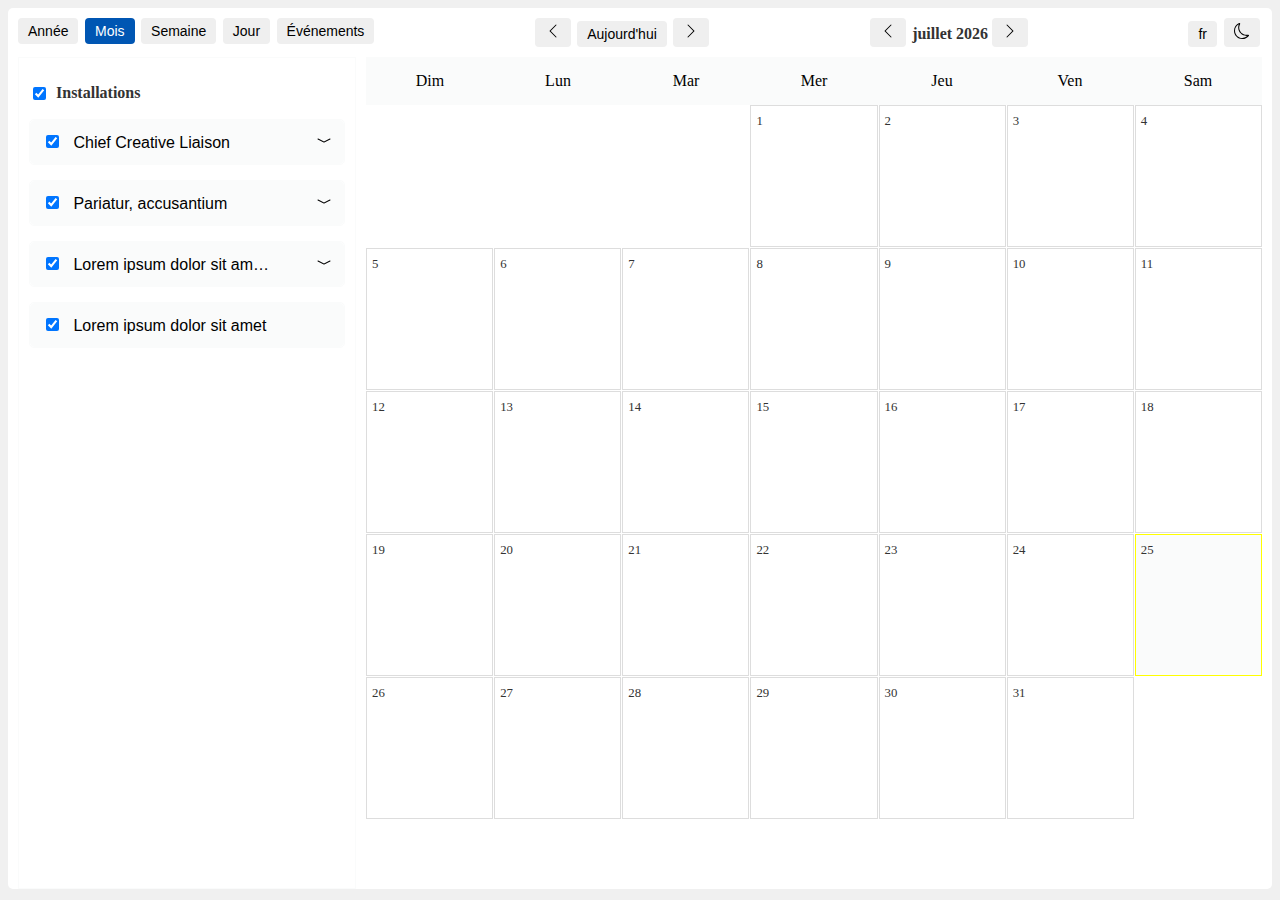
<file: index.html>
<!DOCTYPE html>
<html lang="en">
<head>
  <meta charset="UTF-8">
  <meta name="viewport" content="width=device-width, initial-scale=1.0">
  <title>Calendrier</title>
  <link rel="stylesheet" href="./schedule/src/css/index.css">
</head>
<body>
 <div id="schedule"></div>
  <script type="module">
    import { events, checkboxes } from "./events.js";    
    
    const options = {
      containerId: 'schedule',
      editable: true,
      defaultView: 'month',
      defaultLang: 'fr',
      events,
      checkboxes,
    };
   
    import { Schedule } from "./schedule/src/js/index.js";

    document.addEventListener('DOMContentLoaded', () => {

      const schedule = new Schedule(options);

      schedule.on('add', (eventData) => {
        schedule.eventManager.addEvent(eventData.date, {...eventData, id: events.length});
        schedule.updateView();
      });

      schedule.on('duplicate', ({date, event}) => {
        schedule.eventManager.duplicateEvent(date, {...event, id: events.length});
        schedule.updateView();
      });

      schedule.on('adds', (eventsData) => {
        schedule.eventManager.addEvents(eventsData.map((el, i)=> ({... el, id: (i+events.length)})));
        schedule.updateView();
      });

      schedule.on('update', (eventData) => {
        schedule.eventManager.updateEvent(eventData.date, eventData);
        schedule.updateView();
      });

      schedule.on('updaterecurrency', (eventData) => {
        schedule.eventManager.updateRecurrencyEvent(eventData);
        schedule.updateView();
      });

      schedule.on('move', ({date, id, newDate}) => {
        schedule.eventManager.moveEvent(date, id, newDate); 
        schedule.updateView();
      });      
      
      schedule.on('moveupdate', ({date, event}) => {
        schedule.eventManager.moveUpdateEvent(date, event); 
        schedule.updateView();
      });

      schedule.on('moveupdatehour', ({date, id, newDate, hour}) => {
        schedule.eventManager.moveUpdateHourEvent(date, id, newDate, hour); 
        schedule.updateView();
      });

      schedule.on('moves', ({date, newDate}) => {
        schedule.eventManager.moveEvents(date, newDate); 
        schedule.updateView();
      });

      schedule.on('remove', ({date, event}) => {
        schedule.eventManager.removeEvent(date, event.id);
        schedule.updateView();
      });

      schedule.on('removerecurrence', (eventData) => {
        schedule.eventManager.removeRecurrencyEvent(eventData);
        schedule.updateView();
      });

    });
    
  </script>
</body>
</html>
</file>
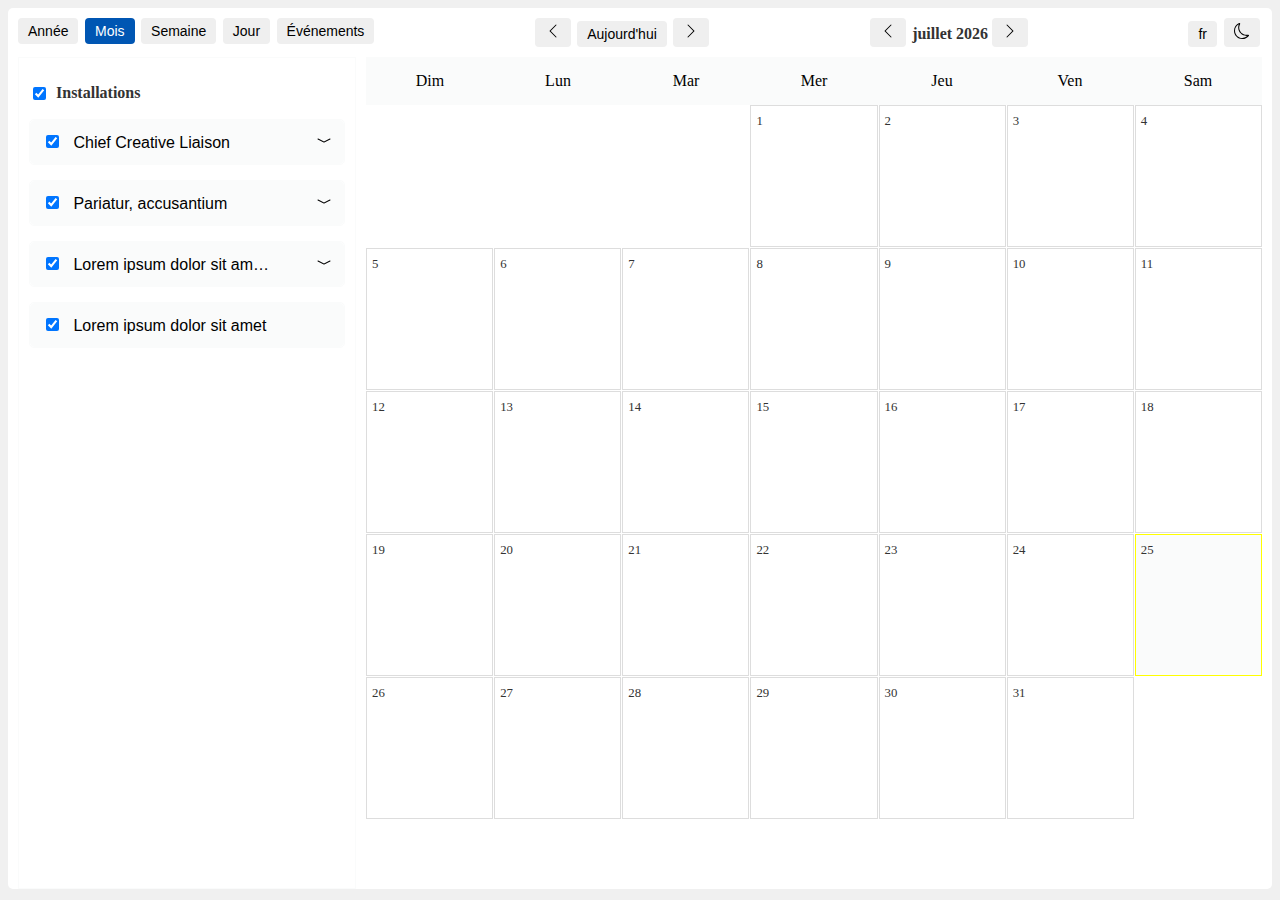
<file: schedule/exemple/index.html>
<!DOCTYPE html>
<html lang="en">
<head>
  <meta charset="UTF-8">
  <meta name="viewport" content="width=device-width, initial-scale=1.0">
  <title>Calendrier</title>
  <link rel="stylesheet" href="../src/css/index.css">
</head>
<body>
 <div id="schedule"></div>
  <script type="module">
    import { events, checkboxes } from "./events.js";    
    
    const options = {
      containerId: 'schedule',
      editable: true,
      defaultView: 'month',
      defaultLang: 'fr',
      events,
      checkboxes,
    };
   
    import { Schedule } from "../src/js/index.js";

    document.addEventListener('DOMContentLoaded', () => {

      const schedule = new Schedule(options);

      schedule.on('add', (eventData) => {
        schedule.eventManager.addEvent(eventData.date, {...eventData, id: events.length});
        schedule.updateView();
      });

      schedule.on('duplicate', ({date, event}) => {
        schedule.eventManager.duplicateEvent(date, {...event, id: events.length});
        schedule.updateView();
      });

      schedule.on('adds', (eventsData) => {
        schedule.eventManager.addEvents(eventsData.map((el, i)=> ({... el, id: (i+events.length)})));
        schedule.updateView();
      });

      schedule.on('update', (eventData) => {
        schedule.eventManager.updateEvent(eventData.date, eventData);
        schedule.updateView();
      });

      schedule.on('updaterecurrency', (eventData) => {
        schedule.eventManager.updateRecurrencyEvent(eventData);
        schedule.updateView();
      });

      schedule.on('move', ({date, id, newDate}) => {
        schedule.eventManager.moveEvent(date, id, newDate); 
        schedule.updateView();
      });      
      
      schedule.on('moveupdate', ({date, event}) => {
        schedule.eventManager.moveUpdateEvent(date, event); 
        schedule.updateView();
      });

      schedule.on('moveupdatehour', ({date, id, newDate, hour}) => {
        schedule.eventManager.moveUpdateHourEvent(date, id, newDate, hour); 
        schedule.updateView();
      });

      schedule.on('moves', ({date, newDate}) => {
        schedule.eventManager.moveEvents(date, newDate); 
        schedule.updateView();
      });

      schedule.on('remove', ({date, event}) => {
        schedule.eventManager.removeEvent(date, event.id);
        schedule.updateView();
      });

      schedule.on('removerecurrence', (eventData) => {
        schedule.eventManager.removeRecurrencyEvent(eventData);
        schedule.updateView();
      });

    });
    
  </script>
</body>
</html>
</file>
<file: schedule/src/css/index.css>
@import url('./schedule.css');
@import url('./checkbox.css');
@import url('./modal.css');
@import url('./year.css');
@import url('./month.css');
@import url('./week.css');
@import url('./day.css');
@import url('./event.css');
</file>
